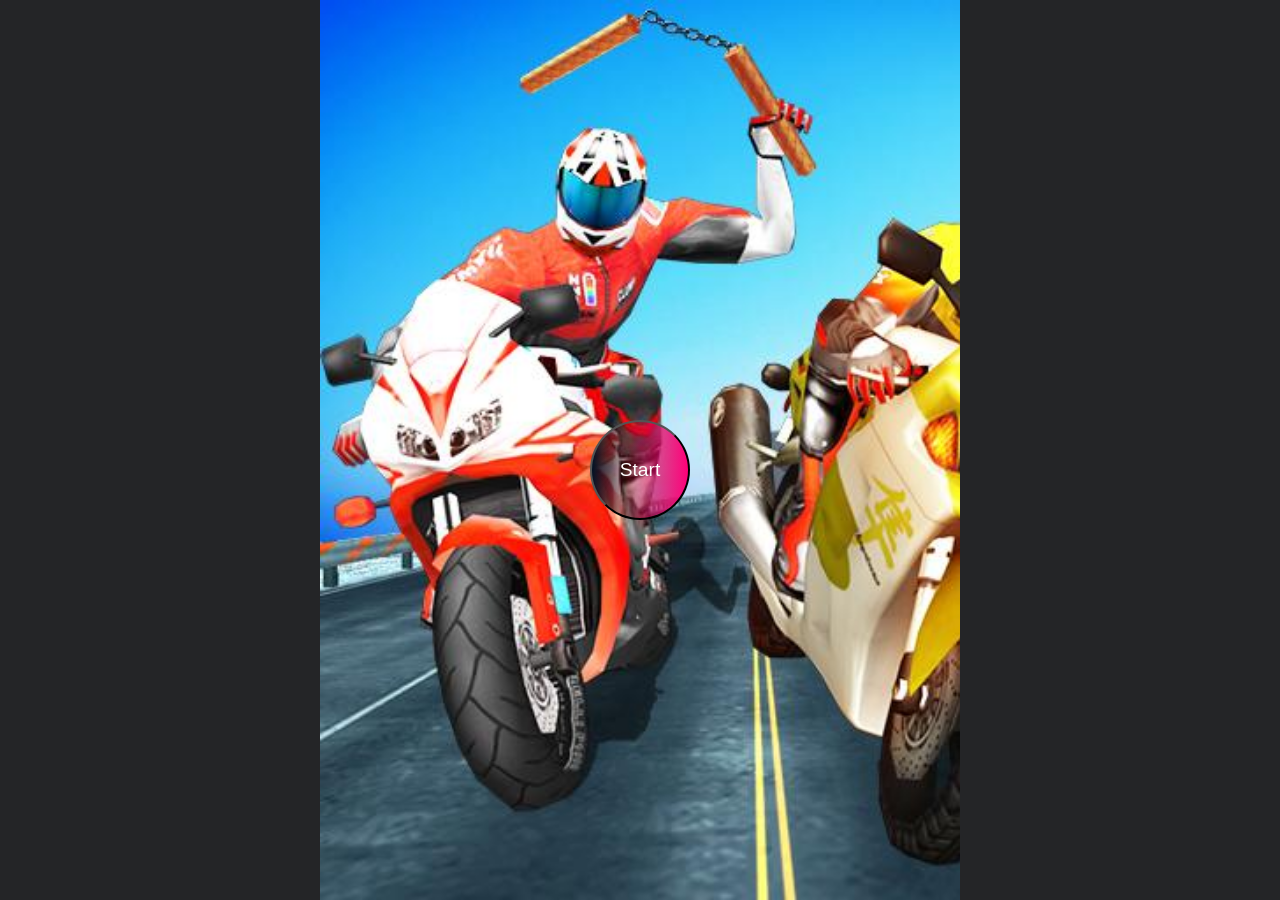
<file: index.html>
<!DOCTYPE html>
<html lang="en">

<head>
    <meta charset="UTF-8">
    <meta http-equiv="X-UA-Compatible" content="IE=edge">
    <meta name="viewport" content="width=device-width, initial-scale=1.0">
    <link rel="stylesheet" href="style.css">
    <link rel="preconnect" href="https://fonts.googleapis.com">
    <link rel="preconnect" href="https://fonts.gstatic.com" crossorigin>
    <link href="https://fonts.googleapis.com/css2?family=Baloo+2&family=Inter&family=Press+Start+2P&display=swap"
        rel="stylesheet">

    <title>RoadRash</title>
</head>

<body>
    <div id="start">
        <button class="startbutton"  onclick="startgame(this)">Start</button>
        <!-- <button id="restartbutton"  onclick="start1()">Restart</button> -->
    </div>
<div class="board">
    <button class="gameover" onclick="startgame(this)">Restart</button>
</div>

<!-- <div id="test"></div> -->
    <div id="screen">
        
        <div id="road"></div>
        <div class="car"></div>
        <div id="bike"></div>
        <div id="dis">0m</div>
        <div class="common-props" id="bike-1"></div>
        <div class="common-props" id="bike-2"></div>
        <div class="common-props" id="bike-3"></div>
        <div class="common-props" id="bike-4"></div>
        <script src="app.js"></script>

    </div>

   </div>   

</body>

</html>
</file>
<file: style.css>
* {
    padding: 0;
    margin: 0;
    overflow: hidden;
}

body {
    overflow: hidden;
    display: flex;
    justify-content: center;
    background-color: #242526;
}
#road {
    height: 10000vh;
    width: 100vw;
    background-image: url("./img/background2.jpg");
    background-repeat: repeat-y;
    background-size: contain;
    position: absolute;
    bottom: 0vh;
    animation: road linear 100s infinite;
    left: 0px;
}


@keyframes road {
    100% {
        transform: translateY(5000vh);
    }
}
/* .gameover{
    width: 150px;
    height: 150px;
    position: absolute;
    /* background-color: red; */
    /* z-index: 50;
    right: 43%;
    top: 25%;
    display: none;
    font-size: 3rem;
    color: red;
} */ 
.board{
    background-image: url("img/gmover.jpg");
    background-size: cover;
    background-repeat: no-repeat;
    height: 100vh;
    width: 100vw;
    z-index: 500;
    position: absolute;
    display: none;
    justify-content: center;
    align-items: center;

}
#screen {
    /* background-color: red; */
    width: 100vw;
    height: 100vh;
    position: relative;
}

#bike {
    position: absolute;
    width: 110px;
    height: 110px;
    background-image: url('./img/mainbike.png');
    background-size: contain;
    background-repeat: no-repeat;
    bottom: 0px;
    right: 46%;
}

#bike-1 {
    position: absolute;
    width: 100px;
    height: 100px;
    background-image: url('./img/bike1.png');
    background-size: contain;
    background-repeat: no-repeat;
    bottom: 30px;
    right: 52%;
}

#bike-2 {
    position: absolute;
    width: 90px;
    height: 90px;
    background-image: url('./img/bike2.png');
    background-size: contain;
    background-repeat: no-repeat;
    bottom: 30px;
    right: 35%;
}
#test{
    position: absolute;
    width: 100px;
    height: 100px;
    bottom: 40px;
    background-color: white;
    right: 34px;
    z-index: 30;
}
.car {
    position: absolute;
    width: 160px;
    height: 140px;
    background-image: url('./img/car2-removebg-preview\ \(1\).png');
    /* background-color: red; */
    background-size: cover;
    background-repeat: no-repeat;
    top: -190px;
    right: 5245%;
    /* display: none; */
}


#dis{
    height: 100px;
    width: 140px;
    position: absolute;
    /* background-color: red; */
    right: 40%;
    top: 4px;
    font-size: 2.1rem;
    color: white;
    z-index: 2;
font-family: 'Press Start 2P', cursive;
}
#start{
   
    height: 100%;
    width: 50%;
    z-index: 100;
    position: absolute;
    top: 0vh;
    background-image: url("img/roadrash.jpg");
    background-size: cover;
    background-repeat: no-repeat;
    display: flex;
    align-items: center;
    justify-content: center;
    /* display: none; */
    background-color: brown;

}

.startbutton, .gameover{
    /* border-color: brown; */
    background: rgb(0,16,36);
    background: linear-gradient(90deg, rgba(0,16,36,1) 0%, rgba(121,9,9,0.342472022988883) 35%, rgba(255,0,121,1) 100%);
    width: 100px;
    height: 100px;
    font-weight: 100;
    font-size: larger;
    position: relative;
    top: 20px;
    color: white;
    border-radius: 50%;
}
.startbutton:hover, .gameover:hover{
    /* background: rgb(0,16,36); */
    /* background: linear-gradient(90deg, rgba(0,16,36,1) 0%, rgba(121,9,9,1) 35%, rgba(255,0,121,1) 100%); */
    /* color:  black; */
    font-size: x-large;
    width: 120px;
    height: 120px;
}
</file>
